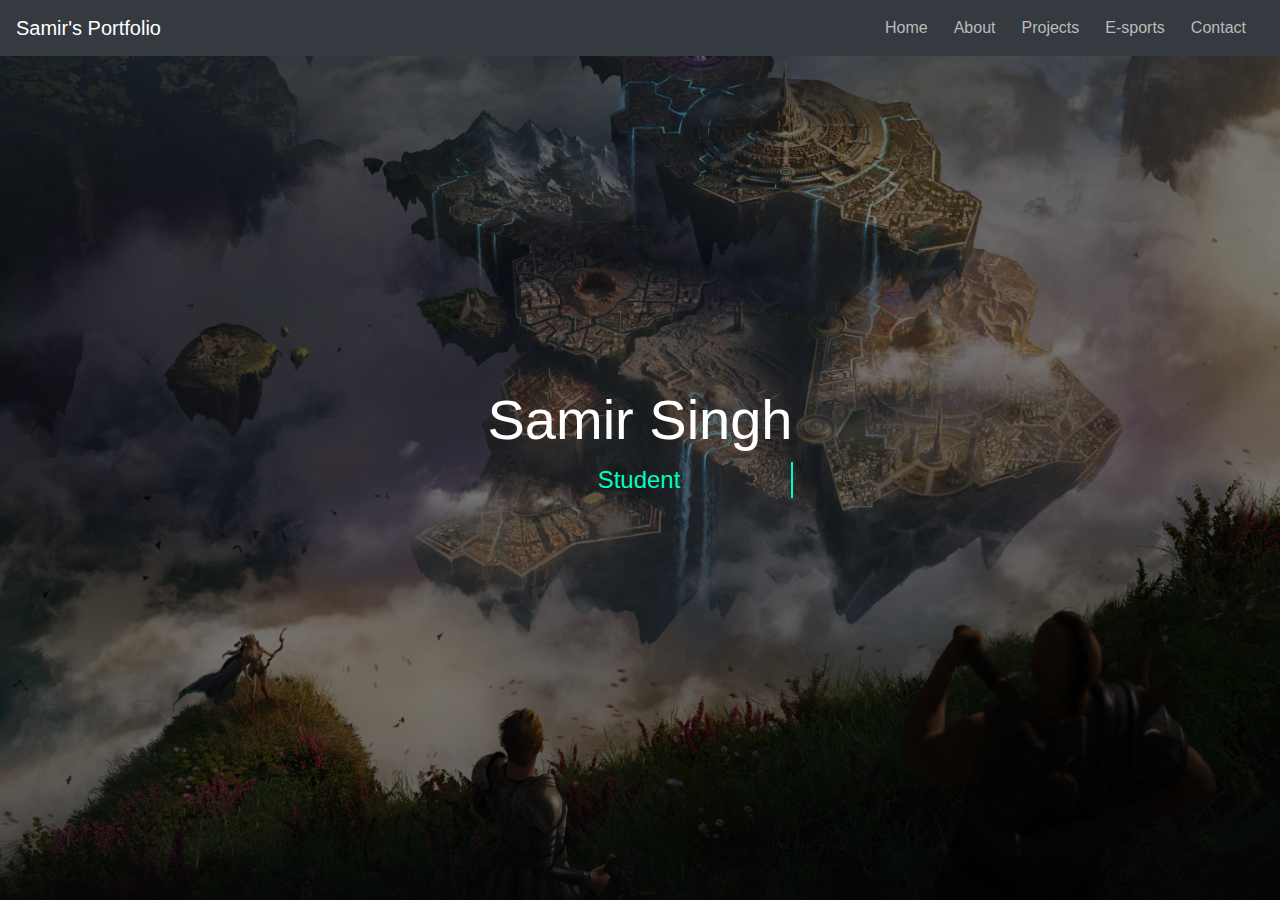
<file: index.html>
<!DOCTYPE html>
<html lang="en">
<head>
    <meta charset="UTF-8">
    <meta name="viewport" content="width=device-width, initial-scale=1.0">
    <title>Sam's Game Portfolio</title>
    <link rel="stylesheet" href="https://stackpath.bootstrapcdn.com/bootstrap/4.5.2/css/bootstrap.min.css">
    <link rel="stylesheet" href="styles.css">
</head>
<body>

<!-- Navigation Bar -->
<nav class="navbar navbar-expand-lg navbar-dark bg-dark">
    <a class="navbar-brand" href="index.html">Samir's Portfolio</a>
    <button class="navbar-toggler" type="button" data-toggle="collapse" data-target="#navbarNav" aria-controls="navbarNav" aria-expanded="false" aria-label="Toggle navigation">
        <span class="navbar-toggler-icon"></span>
    </button>
    <div class="collapse navbar-collapse" id="navbarNav">
        <ul class="navbar-nav ml-auto">
            <li class="nav-item" style="margin-right: 10px;"><a class="nav-link" href="index.html">Home</a></li>
            <li class="nav-item" style="margin-right: 10px;"><a class="nav-link" href="about.html">About</a></li>
            <li class="nav-item" style="margin-right: 10px;"><a class="nav-link" href="projects.html">Projects</a></li>
            <li class="nav-item" style="margin-right: 10px;"><a class="nav-link" href="esports.html">E-sports</a></li>
            <li class="nav-item" style="margin-right: 10px;"><a class="nav-link" href="contact.html">Contact</a></li>
        </ul>
    </div>
</nav>

<!-- home Section -->
<section class="home-section">
    <div class="home-section-content text-center">
        <h1 class="display-4 hover-effect">Samir Singh</h1>
        <p class="lead" id="typewriter"></p>
    </div>
</section>

<!-- JavaScript for Typewriter Effect -->
<script src="script.js"></script>
<script src="https://code.jquery.com/jquery-3.5.1.min.js"></script>
<script src="https://stackpath.bootstrapcdn.com/bootstrap/4.5.2/js/bootstrap.min.js"></script>
</body>
</html>
</file>
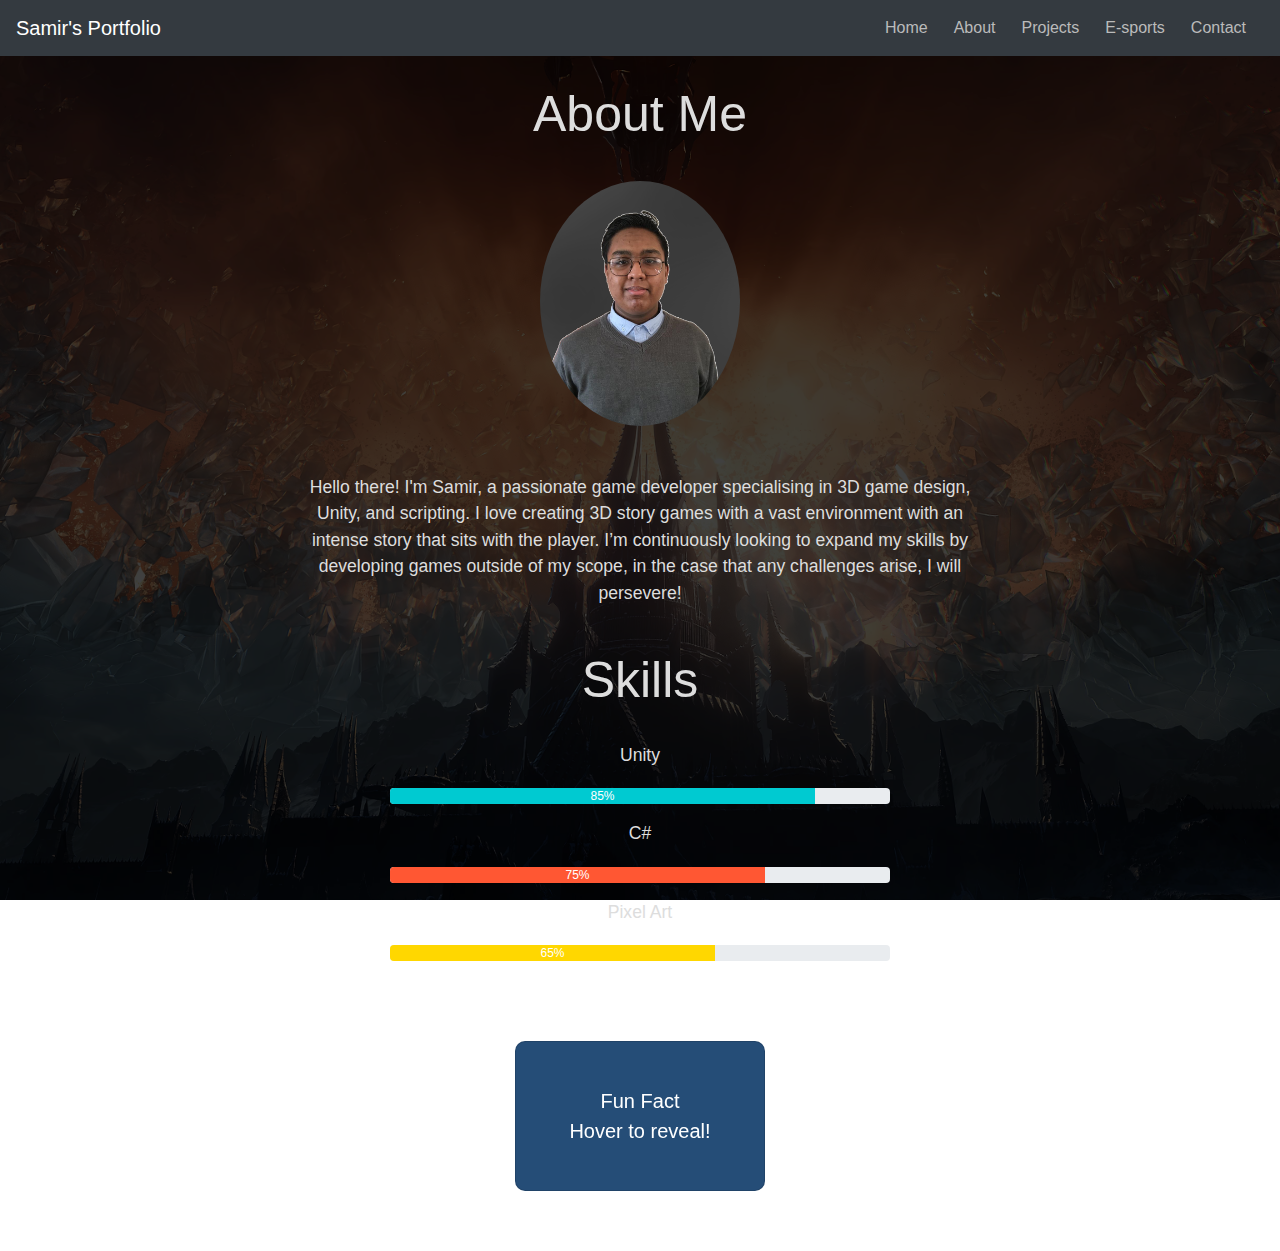
<file: about.html>
<!DOCTYPE html>
<html lang="en">
<head>
    <meta charset="UTF-8">
    <meta name="viewport" content="width=device-width, initial-scale=1.0">
    <title>About - Sam's Game Portfolio</title>
    <link rel="stylesheet" href="https://stackpath.bootstrapcdn.com/bootstrap/4.5.2/css/bootstrap.min.css">
    <link rel="stylesheet" href="styles.css">
</head>
<body>

<!-- Navigation Bar -->
<nav class="navbar navbar-expand-lg navbar-dark bg-dark">
    <a class="navbar-brand" href="index.html">Samir's Portfolio</a>
    <button class="navbar-toggler" type="button" data-toggle="collapse" data-target="#navbarNav" aria-controls="navbarNav" aria-expanded="false" aria-label="Toggle navigation">
        <span class="navbar-toggler-icon"></span>
    </button>
    <div class="collapse navbar-collapse" id="navbarNav">
        <ul class="navbar-nav ml-auto">
            <li class="nav-item" style="margin-right: 10px;"><a class="nav-link" href="index.html">Home</a></li>
            <li class="nav-item" style="margin-right: 10px;"><a class="nav-link" href="about.html">About</a></li>
            <li class="nav-item" style="margin-right: 10px;"><a class="nav-link" href="projects.html">Projects</a></li>
            <li class="nav-item" style="margin-right: 10px;"><a class="nav-link" href="esports.html">E-sports</a></li>
            <li class="nav-item" style="margin-right: 10px;"><a class="nav-link" href="contact.html">Contact</a></li>
        </ul>
    </div>
</nav>

<!-- About Section -->
<section class="about-section">
    <div class="container text-center">
        
        <br>
        <h2 style="font-size: 50px">About Me </h2>
        
        <br>
        <!-- Profile Picture -->
        <div class="profile-pic-container">
            <img src="images/profile-picture.png" alt="Samir's Profile Picture" class="img-fluid rounded-circle profile-pic">
        </div>
        <br><br>

        <p>Hello there! I'm Samir, a passionate game developer specialising in 3D game design, Unity, and scripting. I love creating 3D story games with a vast environment with an intense story that sits with the player. I’m continuously looking to expand my skills by developing games outside of my scope, in the case that any challenges arise, I will persevere!</p>
        <br>

        <!-- Skills Section -->
        <h3 style="font-size: 50px;">Skills</h3>
        <br>
        <div class="skills-container">
            <p>Unity</p>
            <div class="progress mb-3">
                <div class="progress-bar unity-bar" role="progressbar" style="width: 85%;" aria-valuenow="85" aria-valuemin="0" aria-valuemax="100">85%</div>
            </div>
            <p>C#</p>
            <div class="progress mb-3">
                <div class="progress-bar csharp-bar" role="progressbar" style="width: 75%;" aria-valuenow="75" aria-valuemin="0" aria-valuemax="100">75%</div>
            </div>
            <p>Pixel Art</p>
            <div class="progress mb-3">
                <div class="progress-bar pixelart-bar" role="progressbar" style="width: 65%;" aria-valuenow="65" aria-valuemin="0" aria-valuemax="100">65%</div>
            </div>            
        </div>
        <br>

        <!-- Fun Fact Flip Card -->
        <div class="fun-fact">
            <div class="card">
                <div class="card-front">Fun Fact <br> Hover to reveal!</div>
                <div class="card-back">I've recently played in Telkom VS Masters at Comic Con!</div>
            </div>
        </div>
    </div>
</section>

<script src="https://code.jquery.com/jquery-3.5.1.min.js"></script>
<script src="https://stackpath.bootstrapcdn.com/bootstrap/4.5.2/js/bootstrap.min.js"></script>
</body>
</html>
</file>
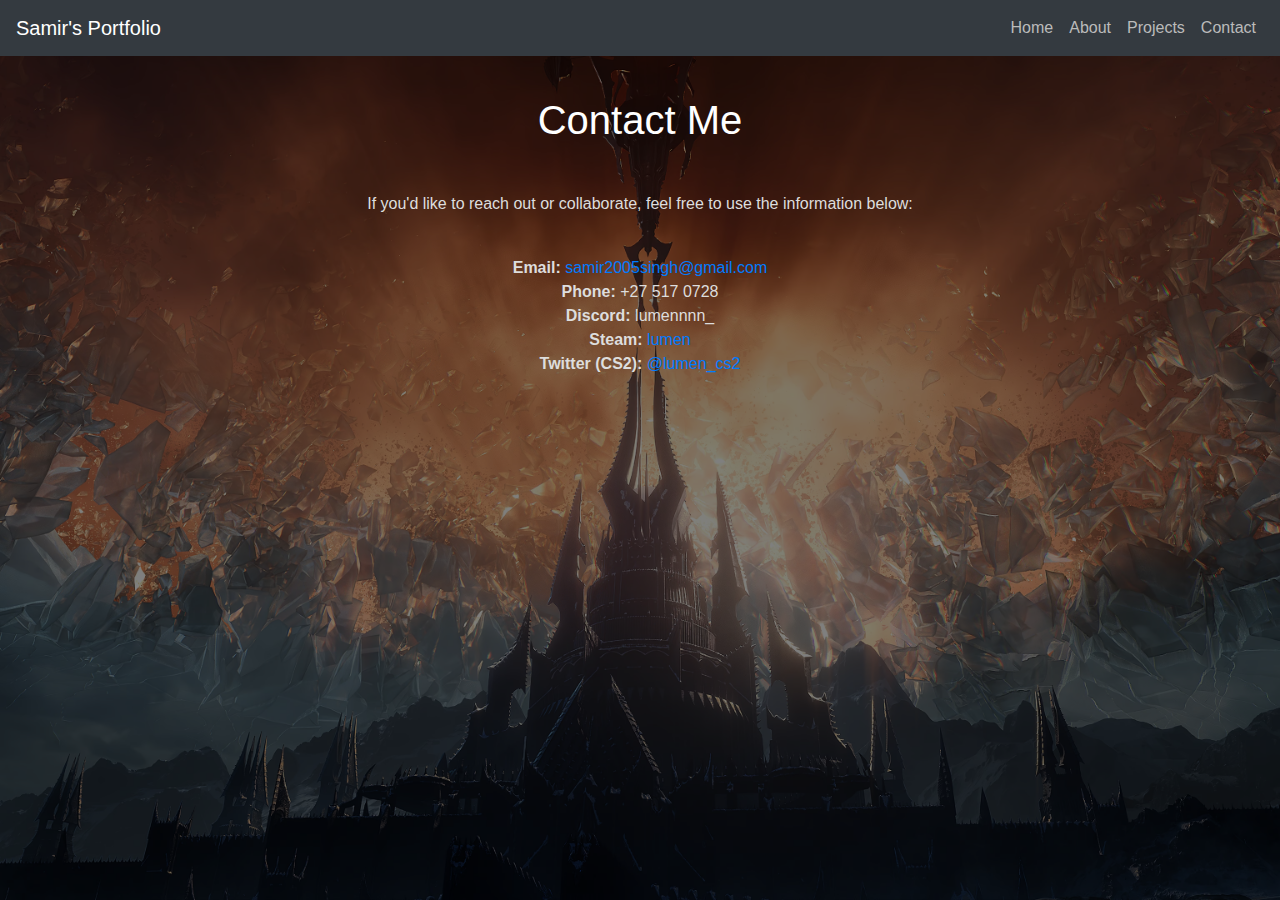
<file: contact.html>
<!DOCTYPE html>
<html lang="en">
<head>
    <meta charset="UTF-8">
    <meta name="viewport" content="width=device-width, initial-scale=1.0">
    <title>Contact - Samir's Game Portfolio</title>
    <link rel="stylesheet" href="https://stackpath.bootstrapcdn.com/bootstrap/4.5.2/css/bootstrap.min.css">
    <link rel="stylesheet" href="styles.css">
</head>
<body>

<!-- Navigation Bar -->
<nav class="navbar navbar-expand-lg navbar-dark bg-dark">
    <a class="navbar-brand" href="index.html">Samir's Portfolio</a>
    <button class="navbar-toggler" type="button" data-toggle="collapse" data-target="#navbarNav" aria-controls="navbarNav" aria-expanded="false" aria-label="Toggle navigation">
        <span class="navbar-toggler-icon"></span>
    </button>
    <div class="collapse navbar-collapse" id="navbarNav">
        <ul class="navbar-nav ml-auto">
            <li class="nav-item"><a class="nav-link" href="index.html">Home</a></li>
            <li class="nav-item"><a class="nav-link" href="about.html">About</a></li>
            <li class="nav-item"><a class="nav-link" href="projects.html">Projects</a></li>
            <li class="nav-item"><a class="nav-link" href="contact.html">Contact</a></li>
        </ul>
    </div>
</nav>

<!-- Contact Section -->
<section class="contact-section py-5">
    <div class="container">
        <div class="text-center">
            <br><br>
            <h2 class="section-title mb-4">Contact Me</h2>
            <br>
            <p>If you'd like to reach out or collaborate, feel free to use the information below:</p>
        </div>

        <!-- Contact Information -->
        <br>
        <div class="contact-info text-center">
            <ul class="list-unstyled">
                <li><strong>Email:</strong> <a href="mailto:samir2005singh@gmail.com">samir2005singh@gmail.com</a></li>
                <li><strong>Phone:</strong> +27 517 0728</li>
                <li><strong>Discord:</strong> lumennnn_</li>
                <li><strong>Steam:</strong> <a href="https://steamcommunity.com/id/765611982934594696/" target="_blank">lumen</a></li>
                <li><strong>Twitter (CS2):</strong> <a href="https://twitter.com/@lumen_cs2" target="_blank">@lumen_cs2</a></li>
            </ul>
        </div>
    </div>
</section>

<script src="https://code.jquery.com/jquery-3.5.1.min.js"></script>
<script src="https://stackpath.bootstrapcdn.com/bootstrap/4.5.2/js/bootstrap.min.js"></script>
</body>
</html>
</file>
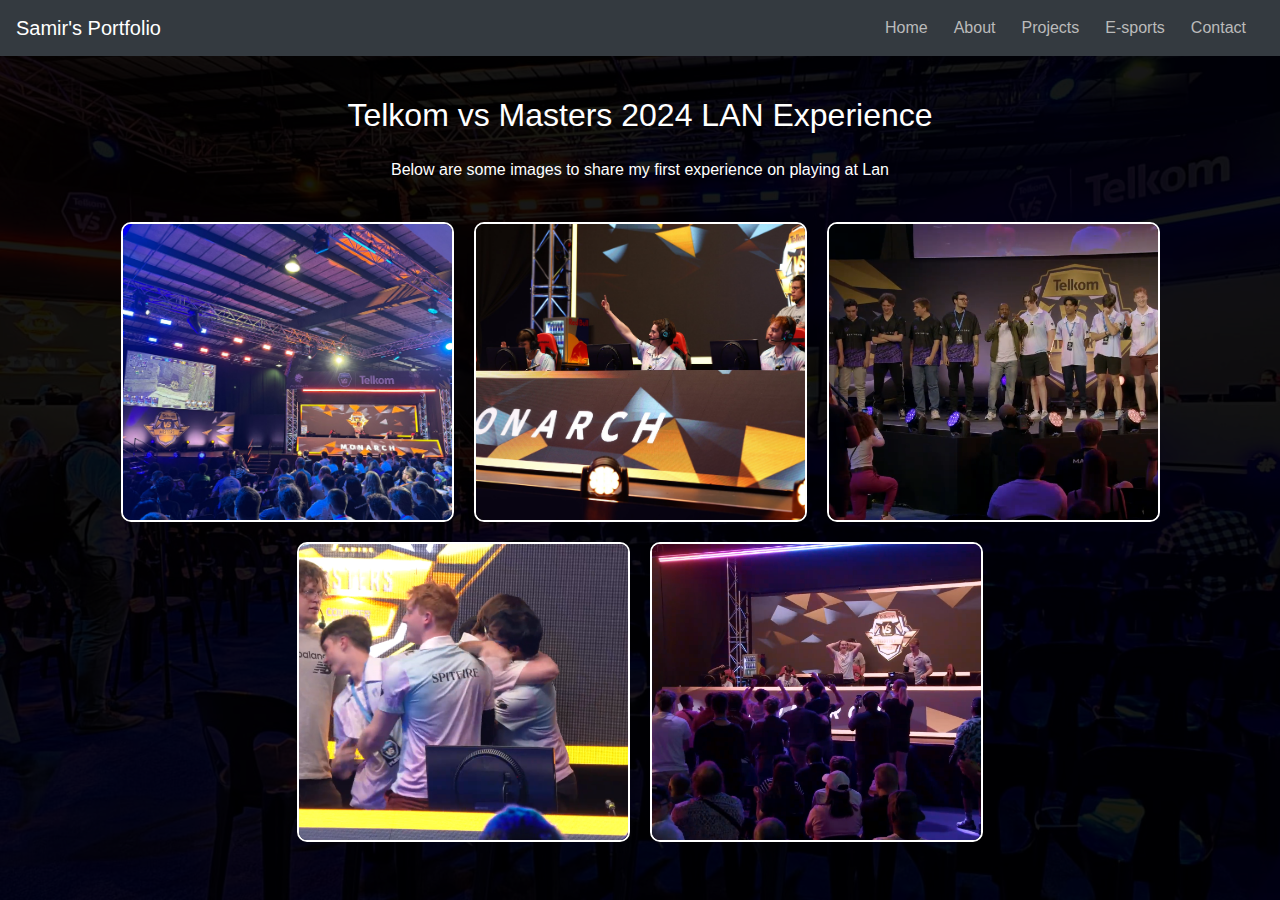
<file: esports.html>
<!DOCTYPE html>
<html lang="en">
<head>
    <meta charset="UTF-8">
    <meta name="viewport" content="width=device-width, initial-scale=1.0">
    <title>Telkom vs Masters 2024 LAN</title>
    <link rel="stylesheet" href="https://stackpath.bootstrapcdn.com/bootstrap/4.5.2/css/bootstrap.min.css">
    <link rel="stylesheet" href="styles.css">
</head>
<body>

<!-- Navigation Bar -->
<nav class="navbar navbar-expand-lg navbar-dark bg-dark">
    <a class="navbar-brand" href="index.html">Samir's Portfolio</a>
    <button class="navbar-toggler" type="button" data-toggle="collapse" data-target="#navbarNav" aria-controls="navbarNav" aria-expanded="false" aria-label="Toggle navigation">
        <span class="navbar-toggler-icon"></span>
    </button>
    <div class="collapse navbar-collapse" id="navbarNav">
        <ul class="navbar-nav ml-auto">
            <li class="nav-item" style="margin-right: 10px;"><a class="nav-link" href="index.html">Home</a></li>
            <li class="nav-item" style="margin-right: 10px;"><a class="nav-link" href="about.html">About</a></li>
            <li class="nav-item" style="margin-right: 10px;"><a class="nav-link" href="projects.html">Projects</a></li>
            <li class="nav-item" style="margin-right: 10px;"><a class="nav-link" href="esports.html">E-sports</a></li>
            <li class="nav-item" style="margin-right: 10px;"><a class="nav-link" href="contact.html">Contact</a></li>
        </ul>
    </div>
</nav>

<!-- Telkom vs Masters 2024 Section -->
<section class="telkom-masters-section py-5">
    <div class="container text-center">
        <br><br>
        <h2 class="mb-4">Telkom vs Masters 2024 LAN Experience</h2>
        <p>Below are some images to share my first experience on playing at Lan</p>
        <br>
    </div>

    <div class="container">
            <div class="image-gallery lan-image">
                <img src="images/VS-masters/crowd-pic.jpeg">
                <img src="images/VS-masters/GYkbFLLWEAAUSWp.jpeg">
                <img src="images/VS-masters/telkom-intro.png">
                <img src="images/VS-masters/win-syn-2.png">
                <img src="images/VS-masters/win-syn.png">
            </div>
        </div>
    </div>
</section>

<script src="https://code.jquery.com/jquery-3.5.1.slim.min.js"></script>
<script src="https://cdn.jsdelivr.net/npm/@popperjs/core@2.9.2/dist/umd/popper.min.js"></script>
<script src="https://stackpath.bootstrapcdn.com/bootstrap/4.5.2/js/bootstrap.min.js"></script>
</body>
</html>
</file>
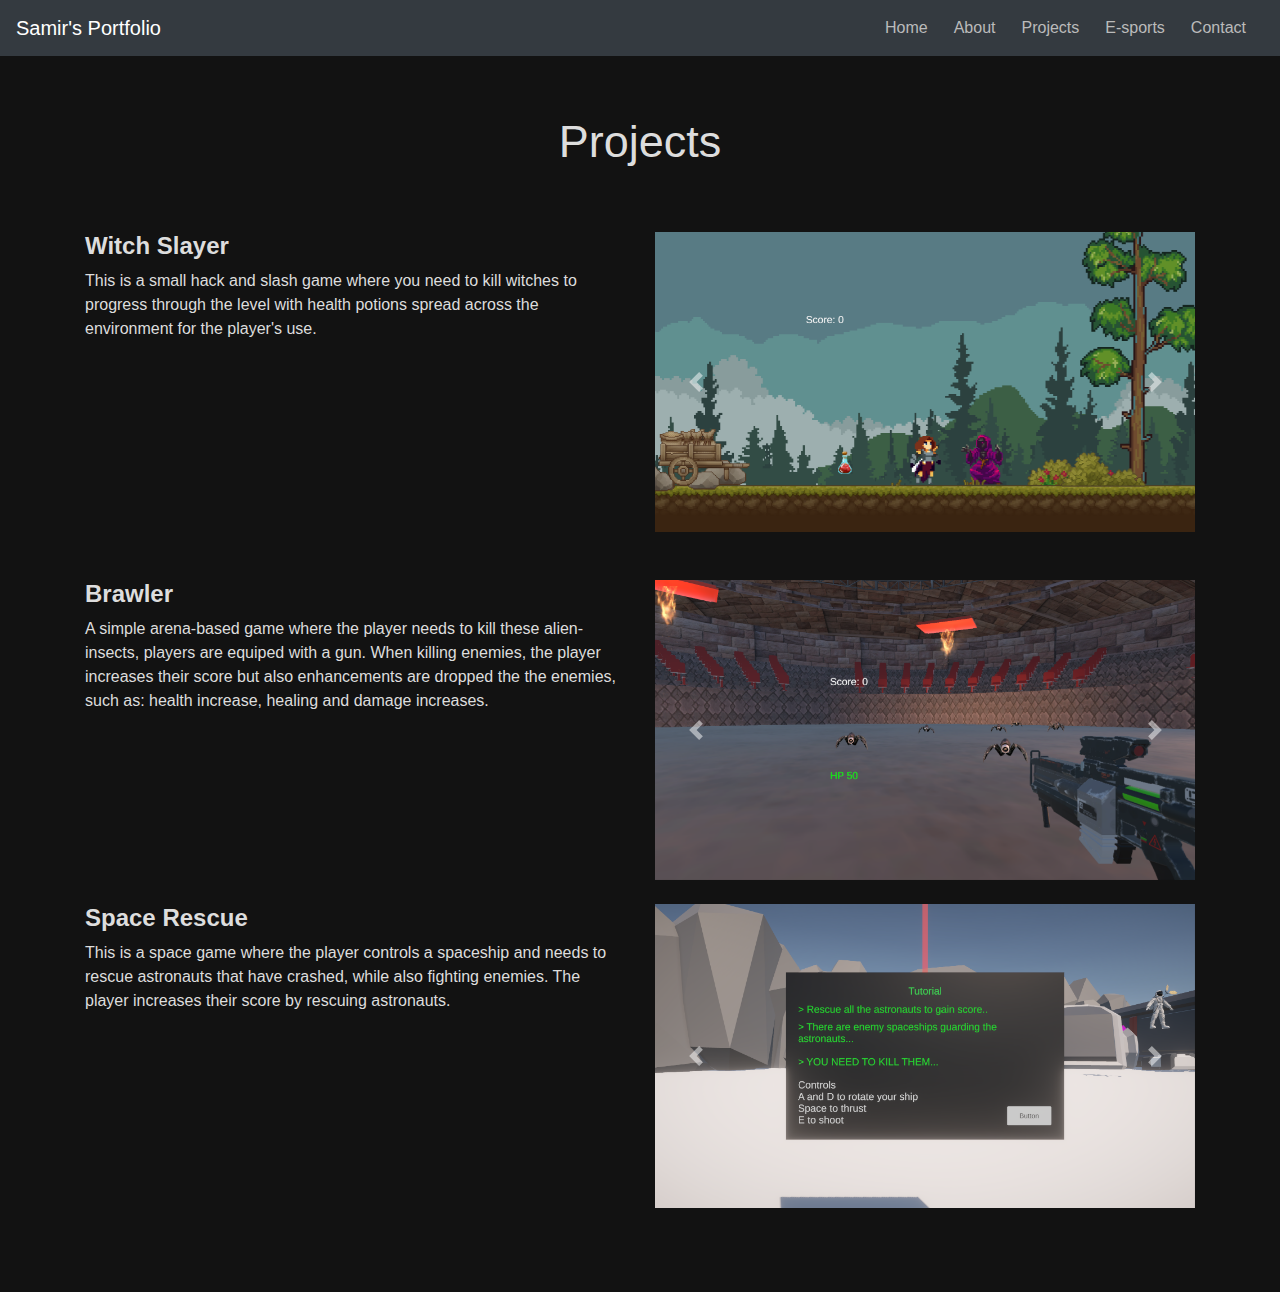
<file: projects.html>
<!DOCTYPE html>
<html lang="en">
<head>
    <meta charset="UTF-8">
    <meta name="viewport" content="width=device-width, initial-scale=1.0">
    <title>Projects</title>
    <link rel="stylesheet" href="https://stackpath.bootstrapcdn.com/bootstrap/4.5.2/css/bootstrap.min.css">
    <link rel="stylesheet" href="styles.css">
</head>
<body>

<!-- Navigation Bar -->
<nav class="navbar navbar-expand-lg navbar-dark bg-dark">
    <a class="navbar-brand" href="index.html">Samir's Portfolio</a>
    <button class="navbar-toggler" type="button" data-toggle="collapse" data-target="#navbarNav" aria-controls="navbarNav" aria-expanded="false" aria-label="Toggle navigation">
        <span class="navbar-toggler-icon"></span>
    </button>
    <div class="collapse navbar-collapse" id="navbarNav">
        <ul class="navbar-nav ml-auto">
            <li class="nav-item" style="margin-right: 10px;"><a class="nav-link" href="index.html">Home</a></li>
            <li class="nav-item" style="margin-right: 10px;"><a class="nav-link" href="about.html">About</a></li>
            <li class="nav-item" style="margin-right: 10px;"><a class="nav-link" href="projects.html">Projects</a></li>
            <li class="nav-item" style="margin-right: 10px;"><a class="nav-link" href="esports.html">E-sports</a></li>
            <li class="nav-item" style="margin-right: 10px;"><a class="nav-link" href="contact.html">Contact</a></li>
        </ul>
    </div>
</nav>

<section class="projects-section" id="projects">
    <div class="container">
        <h2 class="text-center mb-5" style="padding-top: 55px; padding-bottom: 15px; font-size: 45px;">Projects</h2>

        <!-- Project 1 -->
        <div class="row mb-4">
            <div class="col-md-6">
                <h3 class="project-title">Witch Slayer</h3>
                <p>This is a small hack and slash game where you need to kill witches to progress through the level with health potions spread across the environment for the player's use.</p>
            </div>
            <div class="col-md-6">
                <div id="carouselGame1" class="carousel slide" data-ride="carousel">
                    <div class="carousel-inner">
                        <div class="carousel-item active">
                            <img src="images/projects/mainevidence1-1.png">
                        </div>
                        <div class="carousel-item">
                            <img src="images/projects/mainevidence1-2.png">
                        </div>
                        <div class="carousel-item">
                            <img src="images/projects/mainevidence1-3.png">
                        </div>
                    </div>
                    <a class="carousel-control-prev" href="#carouselGame1" role="button" data-slide="prev">
                        <span class="carousel-control-prev-icon" aria-hidden="true"></span>
                        <span class="sr-only">Previous</span>
                    </a>
                    <a class="carousel-control-next" href="#carouselGame1" role="button" data-slide="next">
                        <span class="carousel-control-next-icon" aria-hidden="true"></span>
                        <span class="sr-only">Next</span>
                    </a>
                </div>
            </div>
        </div>

        <br>

        <!-- Project 2 -->
        <div class="row mb-4">
            <div class="col-md-6">
                <h3 class="project-title">Brawler</h3>
                <p>A simple arena-based game where the player needs to kill these alien-insects, players are equiped with a gun. When killing enemies, the player increases their score but also enhancements are dropped the the enemies, such as: health increase, healing and damage increases.</p>
            </div>
            <div class="col-md-6">
                <div id="carouselGame2" class="carousel slide" data-ride="carousel">
                    <div class="carousel-inner">
                        <div class="carousel-item active">
                            <img src="images/projects/mainevidence2-1.png" alt="Game 2 Screenshot 1">
                        </div>
                        <div class="carousel-item">
                            <img src="images/projects/mainevidence2-2.png" alt="Game 2 Screenshot 2">
                        </div>
                        <div class="carousel-item">
                            <img src="images/projects/mainevidence2-3.png" alt="Game 2 Screenshot 3">
                        </div>
                    </div>
                    <a class="carousel-control-prev" href="#carouselGame2" role="button" data-slide="prev">
                        <span class="carousel-control-prev-icon" aria-hidden="true"></span>
                        <span class="sr-only">Previous</span>
                    </a>
                    <a class="carousel-control-next" href="#carouselGame2" role="button" data-slide="next">
                        <span class="carousel-control-next-icon" aria-hidden="true"></span>
                        <span class="sr-only">Next</span>
                    </a>
                </div>
            </div>
        </div>

        <!-- Project 3 -->
        <div class="row mb-4">
            <div class="col-md-6">
                <h3 class="project-title">Space Rescue</h3>
                <p>This is a space game where the player controls a spaceship and needs to rescue astronauts that have crashed, while also fighting enemies. The player increases their score by rescuing astronauts.</p>
            </div>
            <div class="col-md-6">
                <div id="carouselGame3" class="carousel slide" data-ride="carousel">
                    <div class="carousel-inner">
                        <div class="carousel-item active">
                            <img src="images/projects/mainevidence3-1.png" alt="Game 3 Screenshot 1">
                        </div>
                        <div class="carousel-item">
                            <img src="images/projects/mainevidence3-2.png" alt="Game 3 Screenshot 2">
                        </div>
                        <div class="carousel-item">
                            <img src="images/projects/mainevidence3-3.png" alt="Game 3 Screenshot 3">
                        </div>
                        <div class="carousel-item">
                            <img src="images/projects/mainevidence3-4.png" alt="Game 3 Screenshot 4">
                        </div>
                    </div>
                    <a class="carousel-control-prev" href="#carouselGame3" role="button" data-slide="prev">
                        <span class="carousel-control-prev-icon" aria-hidden="true"></span>
                        <span class="sr-only">Previous</span>
                    </a>
                    <a class="carousel-control-next" href="#carouselGame3" role="button" data-slide="next">
                        <span class="carousel-control-next-icon" aria-hidden="true"></span>
                        <span class="sr-only">Next</span>
                    </a>
                </div>
            </div>
        </div>

    </div>
</section>

<script src="https://code.jquery.com/jquery-3.5.1.slim.min.js"></script>
<script src="https://cdn.jsdelivr.net/npm/bootstrap@4.5.2/dist/js/bootstrap.bundle.min.js"></script>
</body>
</html>
</file>
<file: styles.css>
/* General Styles */
body, html {
    margin: 0;
    padding: 0;
    font-family: Arial, sans-serif;
    overflow-x: hidden;
}

/* home Section */
.home-section {
    background-image: url('images/ghost_concept_art_3.webp');
    background-size: cover;
    background-attachment: fixed; 
    background-position: center;
    height: 100vh;
    display: flex;
    align-items: center;
    justify-content: center;
    color: white;
    position: relative;
}

/* Overlay for better text visibility */
.home-section::before {
    content: "";
    position: absolute;
    top: 0;
    left: 0;
    width: 100%;
    height: 100%;
    background: rgba(0, 0, 0, 0.5);
    z-index: 1;
}

.home-section-content {
    position: relative;
    z-index: 2;
}

/* Typewriter Text Styling */
#typewriter {
    font-size: 1.5rem;
    color: #00ffbf; /* Highlight color */
    font-weight: 300;
    white-space: nowrap;
    overflow: hidden;
    border-right: 2px solid #00ffbf;
    animation: typing 3.5s steps(40, end), blink 0.75s step-end infinite;
}

/* Animation for Blinking Cursor */
@keyframes blink {
    50% {
        border-color: transparent;
    }
}

/* Blinking Cursor (added as a class) */
.blink-cursor {
    border-color: transparent !important;
}

/* Hover Effect for Name */
.hover-effect:hover {
    color: #00ffbf; /* Highlight on hover */
    transform: scale(1.1); /* Slight zoom */
    transition: all 0.3s ease;
}

/* Navigation Bar Styling */
.navbar {
    position: fixed;
    top: 0;
    width: 100%;
    z-index: 10;
}

.navbar-nav .nav-link {
    color: #bbb !important;
}

.navbar-nav .nav-link:hover {
    color: #fff !important;
}

/* Profile Picture Styling */
.profile-pic {
    width: 200px;
    height: 250px;
    object-fit: cover; 
    margin: 0 auto;
    padding-top: 5px;
    padding-bottom: 0px;
}

/* About Section Styling */
.about-section {
    position: relative;
    padding: 60px 0;
    color: #dddddd;
    z-index: 1; 
}

.about-section::before {
    content: "";
    position: absolute;
    top: 0;
    left: 0;
    width: 100%;
    height: 100%;
    background-image: url('images/wow-background.avif');
    background-size: cover;
    background-position: center;
    background-attachment: fixed;
    filter: brightness(0.25);
    z-index: -1;
    opacity: 1; 
}

.about-section h2,
.about-section p,
.about-section h3 {
    color: #dddddd;
}

.about-section p {
    font-size: 1.1rem;
    max-width: 700px;
    margin: 0 auto 20px;
}

.skills-container {
    max-width: 500px;
    margin: 0 auto;
}

/* Custom Progress Bar Colors */
.unity-bar {
    background-color: #00cad1 !important; /* Custom color for Unity */
}

.csharp-bar {
    background-color: #ff5733 !important; /* Custom color for C# */
}

.pixelart-bar {
    background-color: #ffd700 !important; /* Custom color for Pixel Art */
}


/* Fun Fact Flip Card Styling */
.fun-fact {
    margin-top: 40px;
    display: flex;
    justify-content: center;
    align-items: center;
}

.card {
    width: 250px;
    height: 150px;
    text-align: center;
    background-color: #254d77;
    color: #fff;
    border-radius: 10px;
    display: flex;
    align-items: center;
    justify-content: center;
    cursor: pointer;
    transition: transform 0.5s;
    perspective: 1000px;
}

.card-front,
.card-back {
    position: absolute;
    backface-visibility: hidden;
    width: 100%;
    height: 100%;
    display: flex;
    align-items: center;
    justify-content: center;
    font-size: 1.25rem;
    padding: 20px;
}

.card-back {
    transform: rotateY(180deg);
}

.card:hover .card-front {
    transform: rotateY(180deg);
}

.card:hover .card-back {
    transform: rotateY(0deg);
}

/* Projects section */
.projects-section {
    padding: 60px 0;
    background-color: #121212;
    color: #dddddd;
}

.project-title {
    font-size: 1.5rem;
    font-weight: bold;
    color: #dddddd;
}

.carousel-item img {
    width: 100%;
    height: auto;
    object-fit: cover;
}

/* Contact Section Styling */
.contact-section {
    position: relative;
    padding: 60px 0;
    color: #dddddd;
    min-height: 100vh;
    z-index: 1; 
}

.contact-section::before {
    content: "";
    position: absolute;
    top: 0;
    left: 0;
    width: 100%;
    height: 100%;
    background-image: url('images/wow-background.avif');
    background-size: cover;
    background-position: center;
    background-attachment: fixed; 
    z-index: -1; 
}

.contact-section::after {
    content: "";
    position: absolute;
    top: 0;
    left: 0;
    width: 100%;
    height: 100%;
    background-color: rgba(0, 0, 0, 0.5);
    z-index: -1; 
}

.section-title {
    font-size: 2.5rem;
    color: #ffffff;
    margin-bottom: 30px;
}

.telkom-masters-section {
    height: 100vh;
    align-items: center;
    justify-content: center;
    color: white;
    position: relative;
}

.telkom-masters-section::before{
    content: "";
    position: absolute;
    top: 0;
    left: 0;
    width: 100%;
    height: 100%;
    background-image: url('images/VS-masters/Telkom-VS-Gaming-bg.jpg');
    background-size: cover;
    background-position: center;
    background-attachment: fixed;
    filter: brightness(0.1);
    z-index: -1;
    opacity: 1; 
}

.telkom-masters-section h2 {
    color: #fff;
}

.lan-image {
    display: flex;
    flex-wrap: wrap;
    gap: 20px;
    justify-content: center;
}

.lan-image img {
    flex: 1 1 30%;
    max-width: 30%;
    height: 300px;
    object-fit: cover;
    border: #ffffff solid 2px;
    border-radius: 10px;
    transition: transform 0.3s ease, box-shadow 0.3s ease; 
}

.lan-image img:hover {
    transform: scale(1.05); 
    box-shadow: 0 4px 8px rgba(0, 0, 0, 0.3);
}

@media (max-width: 768px) {
    .lan-image img {
        width: 100%;
        height: auto;
    }
}
</file>
